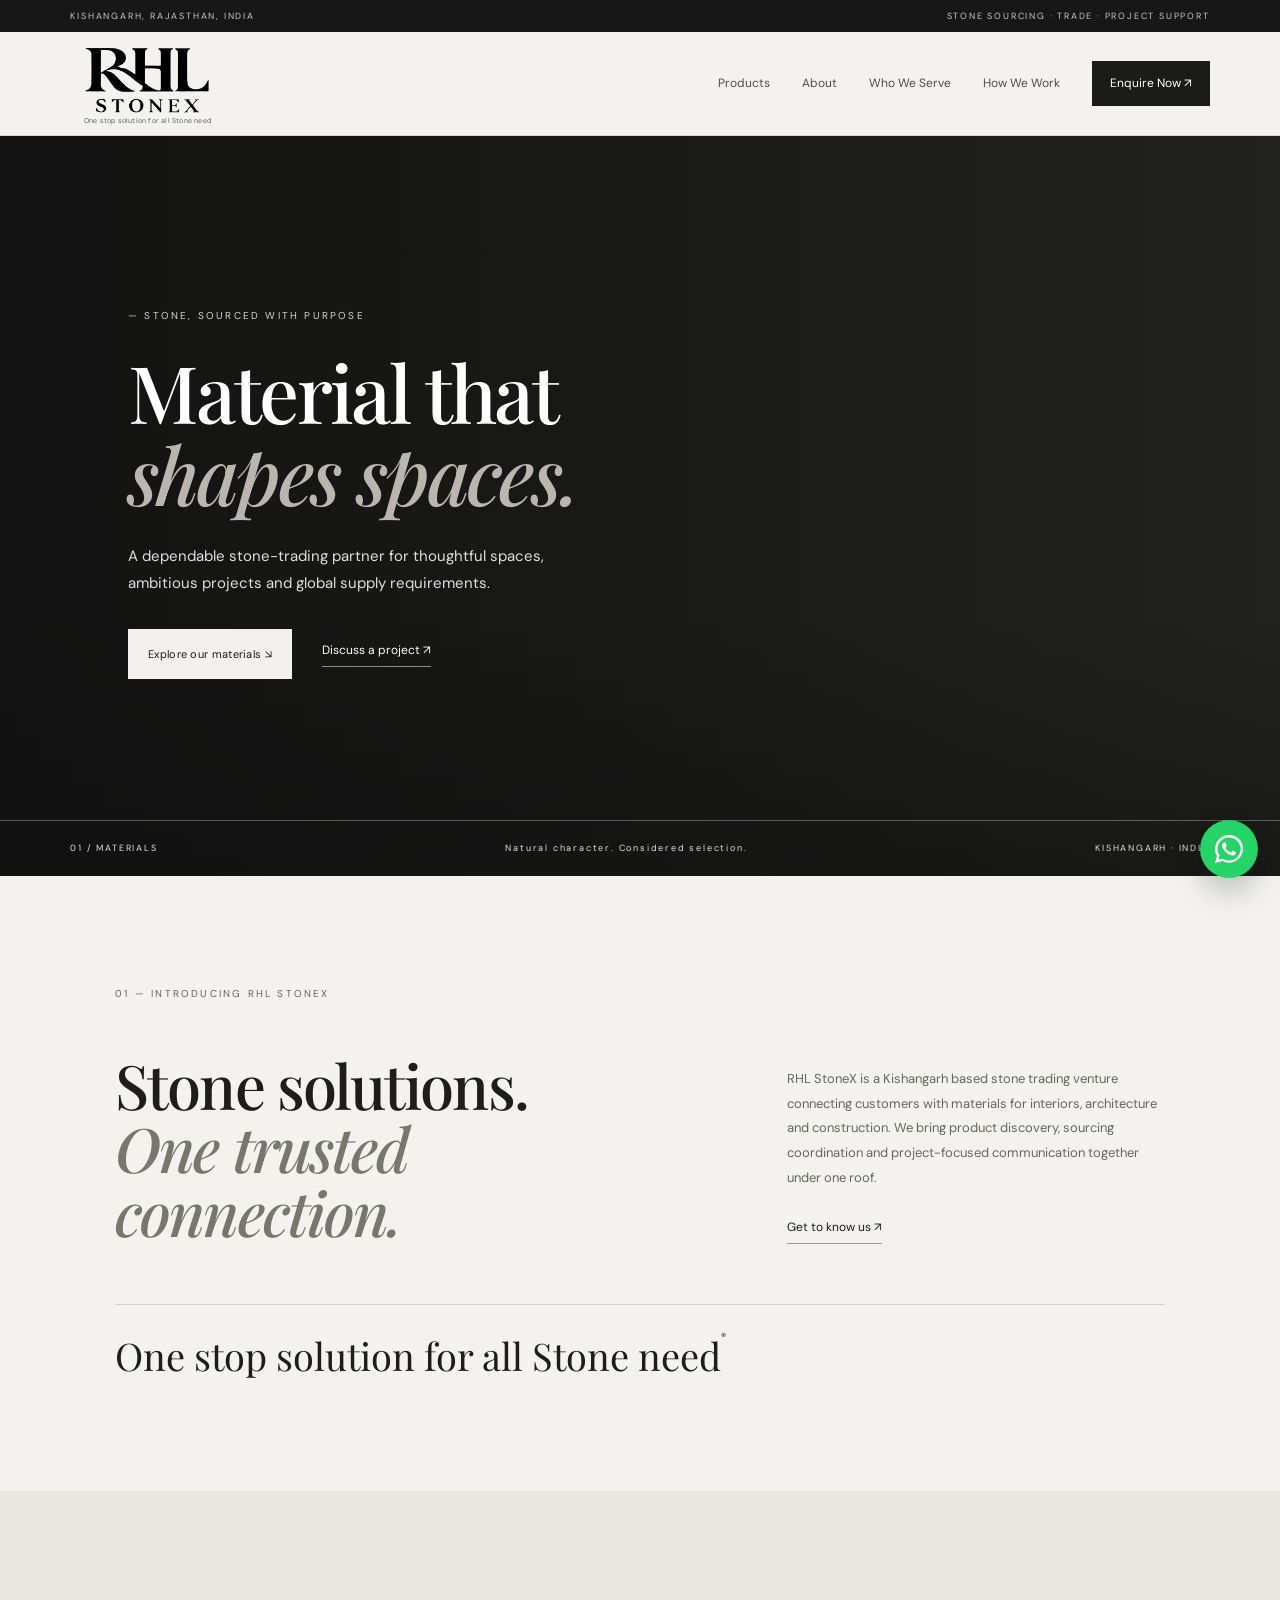
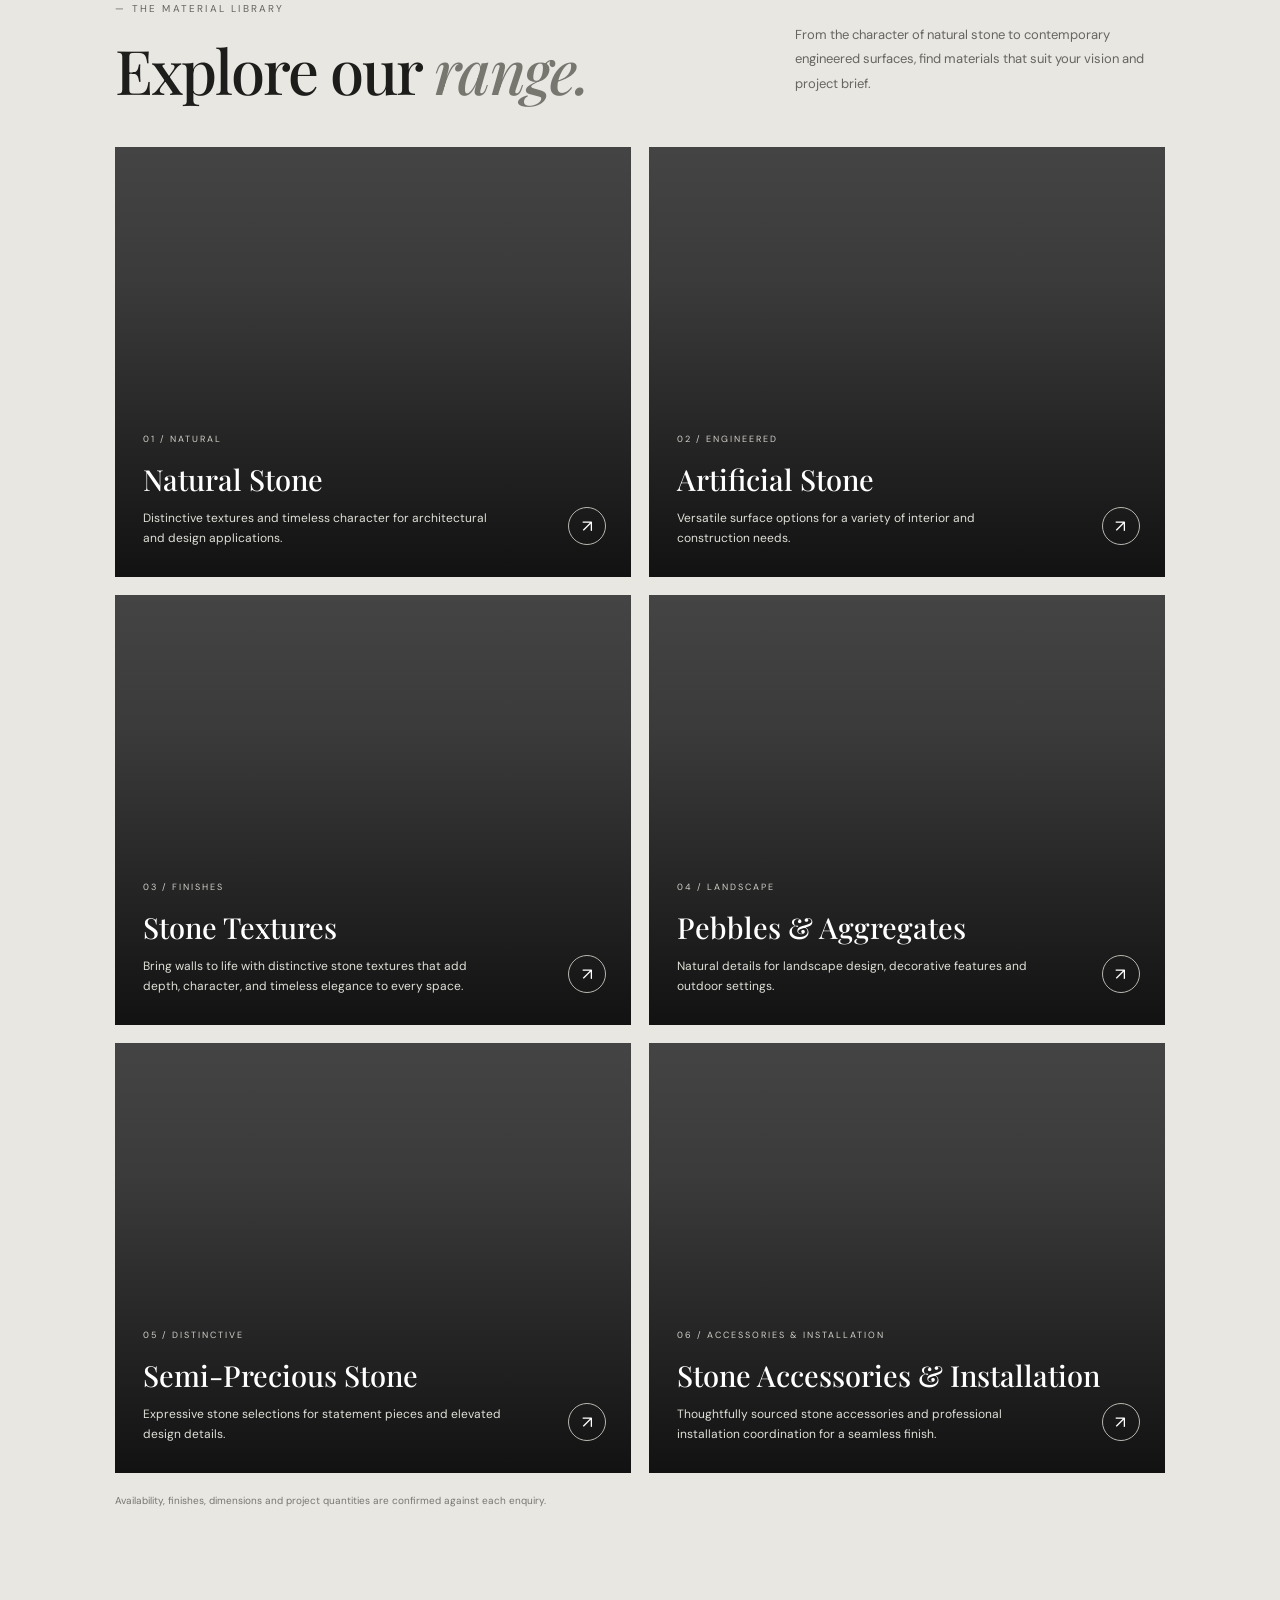
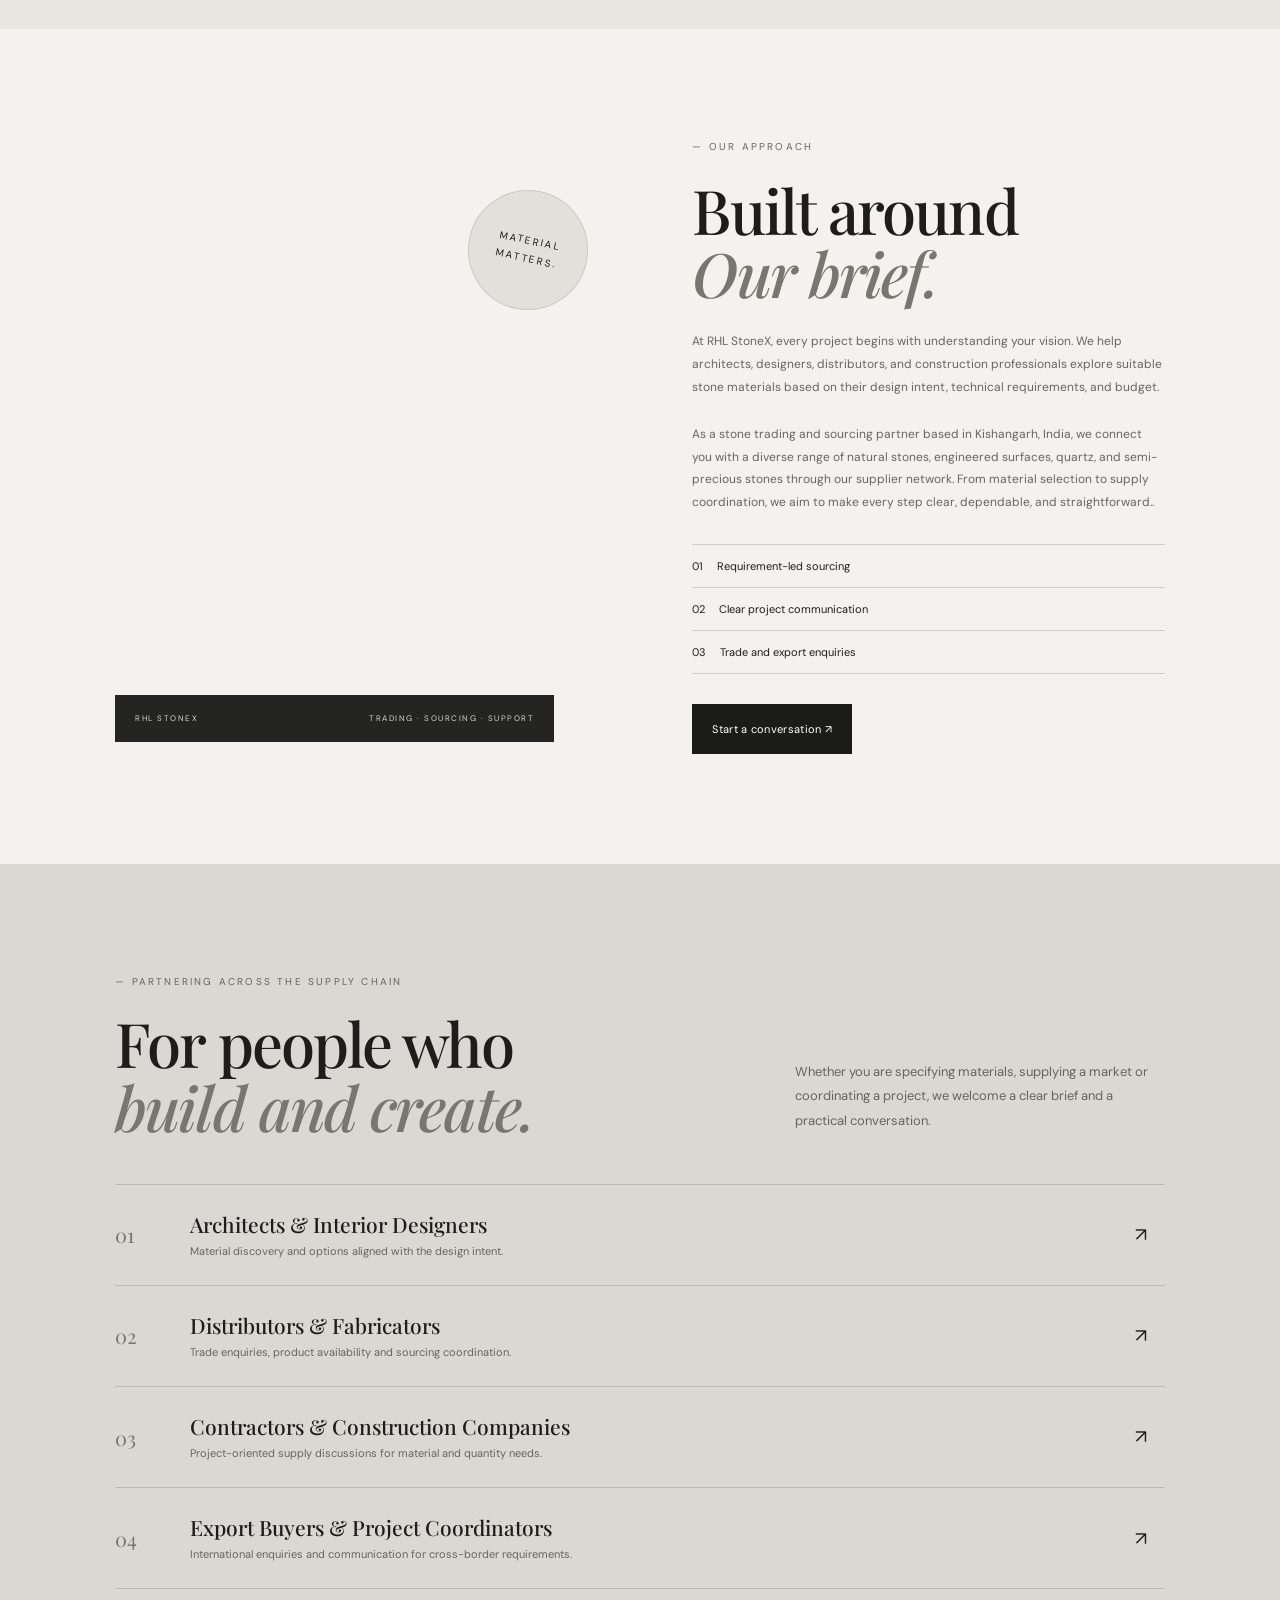
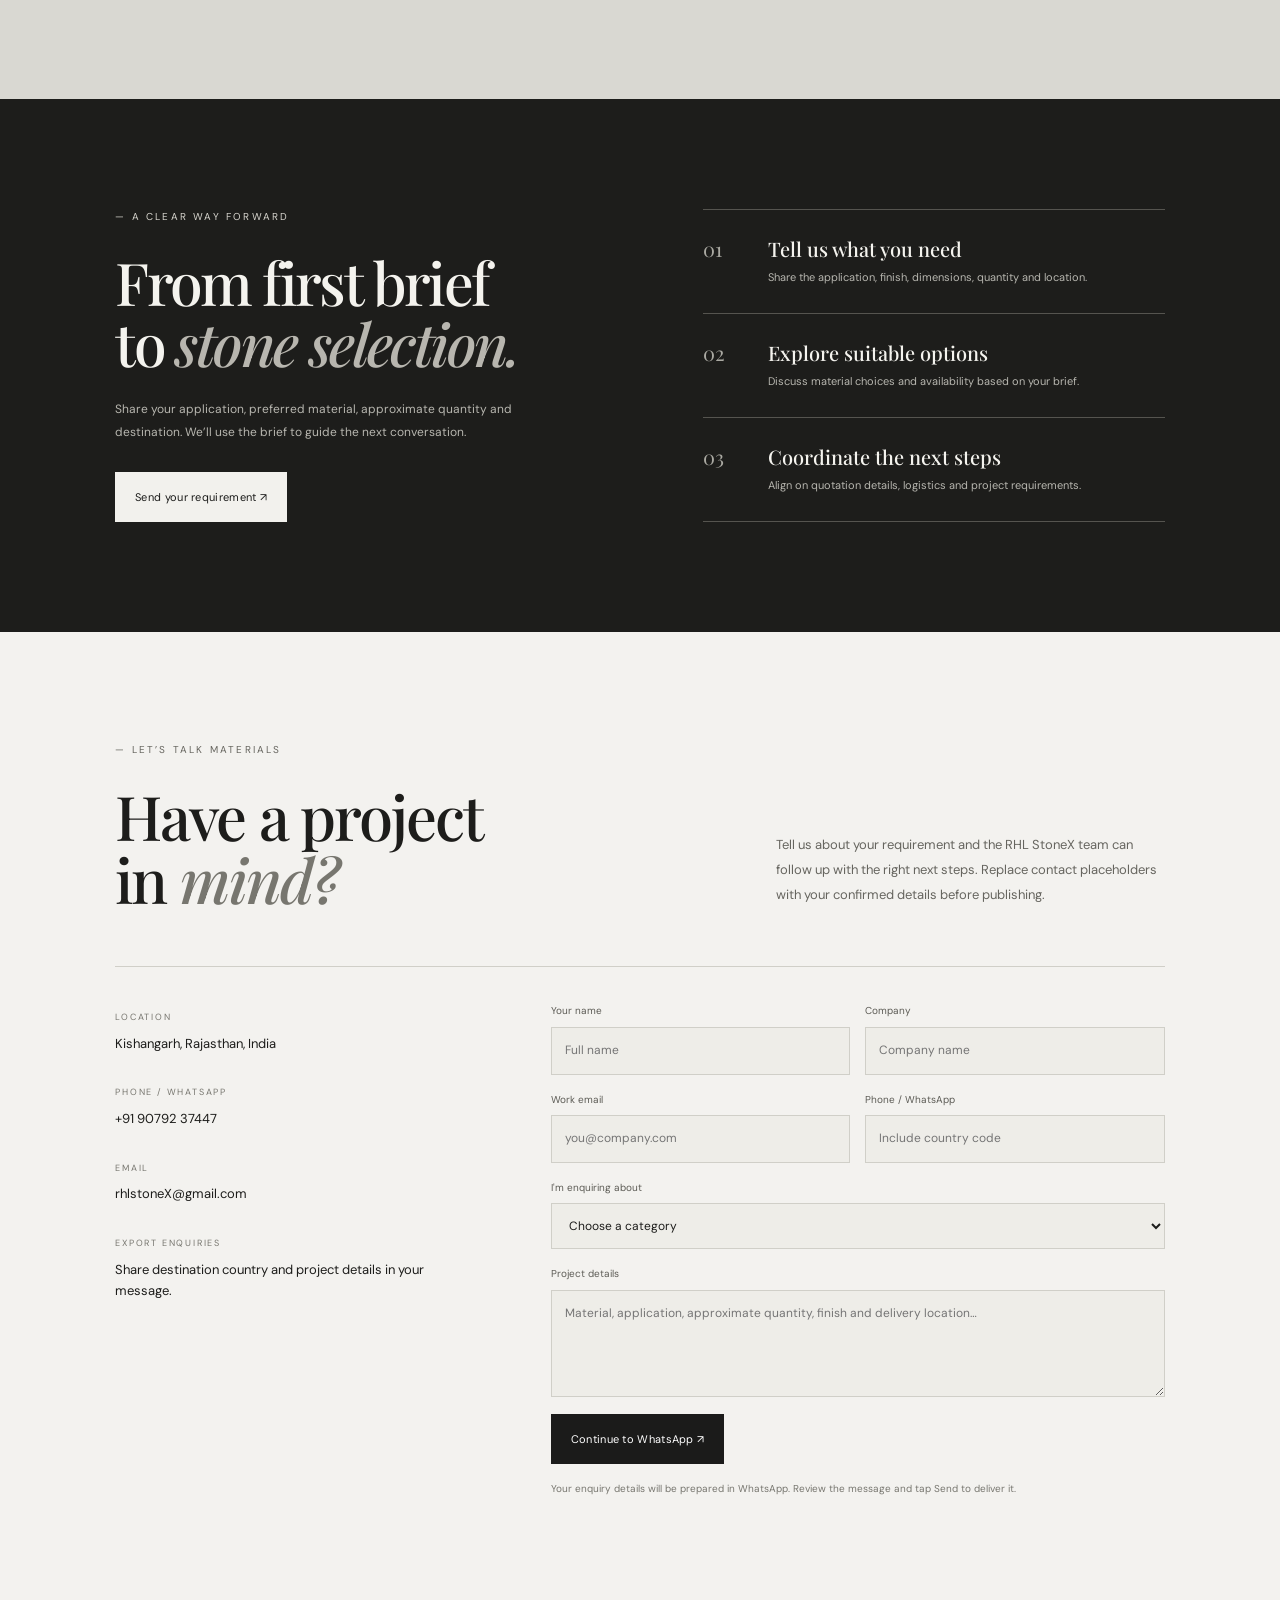
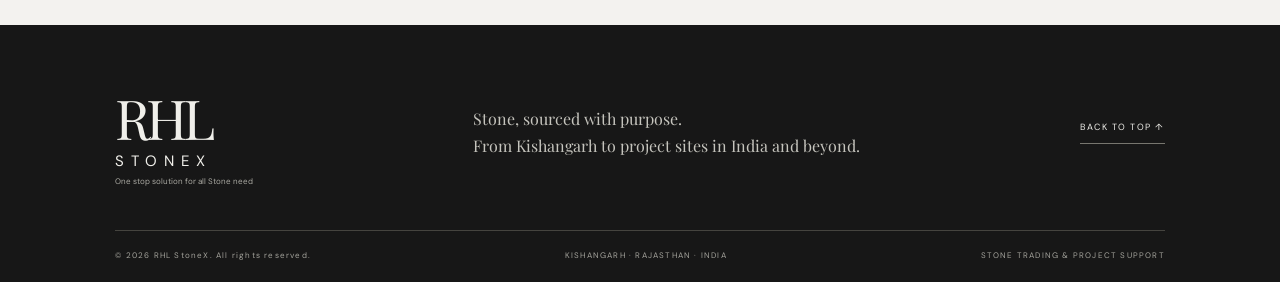
<file: index.html>
<!doctype html>
<html lang="en">

<head>
    <meta charset="utf-8">
    <meta name="viewport" content="width=device-width, initial-scale=1">
    <meta name="theme-color" content="#171717">
    <meta name="description"
        content="RHL StoneX — One stop solution for all Stone need. Stone trading based in Kishangarh, Rajasthan, India.">
    <title>RHL StoneX | One stop solution for all Stone need</title>
    <script>document.documentElement.classList.add('loading-enabled')</script>
    <link rel="preconnect" href="https://fonts.googleapis.com">
    <link rel="preconnect" href="https://fonts.gstatic.com" crossorigin>
    <link
        href="https://fonts.googleapis.com/css2?family=DM+Sans:wght@400;500;600;700&family=Playfair+Display:wght@500;600;700&display=swap"
        rel="stylesheet">
    <link rel="icon" type="image/png" href="rhl_logo.png">
    <link rel="stylesheet" href="styles.css">
</head>

<body>
    <div class="page-loader" role="status" aria-label="Loading RHL StoneX">
        <div class="page-loader-logo">
            <img src="rhl_logo.png" alt="">
            <img src="rhl_logo.png" alt="">
        </div>
    </div>
    <div class="announcement"><span>KISHANGARH, RAJASTHAN, INDIA</span><span>STONE SOURCING · TRADE · PROJECT
            SUPPORT</span></div>
    <header class="header"><a class="brand" href="#home"><img src="rhl_logo.png" alt="RHL StoneX logo"><small>One stop
                solution for all Stone need</small></a>
        <button class="menu" aria-label="Open navigation" aria-expanded="false">☰</button>
        <nav><a href="#products">Products</a><a href="#about">About</a><a href="#markets">Who We Serve</a><a
                href="#process">How We Work</a><a class="navcta" href="#contact">Enquire Now ↗</a></nav>
    </header>
    <main>
        <section class="hero" id="home">
            <div class="hero-bg"></div>
            <div class="hero-shade"></div>
            <div class="hero-copy">
                <p class="eyebrow light">— STONE, SOURCED WITH PURPOSE</p>
                <h1>Material that<br><em>shapes spaces.</em></h1>
                <p>A dependable stone-trading partner for thoughtful spaces, ambitious projects and global supply
                    requirements.</p>
                <div class="actions"><a class="btn lightbtn" href="#products">Explore our materials ↘</a><a
                        class="under lightunder" href="#contact">Discuss a project ↗</a></div>
            </div>
            <div class="hero-foot"><span>01 / MATERIALS</span><span>Natural character. Considered
                    selection.</span><span>KISHANGARH · INDIA</span></div>
        </section>
        <section class="intro pad">
            <p class="eyebrow">01 — INTRODUCING RHL STONEX</p>
            <div class="intro-grid">
                <h2>Stone solutions.<br><em>One trusted connection.</em></h2>
                <div>
                    <p>RHL StoneX is a Kishangarh based stone trading venture connecting customers with materials for
                        interiors, architecture and construction. We bring product discovery, sourcing coordination and
                        project-focused communication together under one roof.</p><a class="under" href="#about">Get to
                        know us ↗</a>
                </div>
            </div>
            <hr>
            <p class="tagline">One stop solution for all Stone need<span>®</span></p>
        </section>
        <section class="products pad" id="products">
            <div class="sectionhead">
                <div>
                    <p class="eyebrow">— THE MATERIAL LIBRARY</p>
                    <h2>Explore our <em>range.</em></h2>
                </div>
                <p>From the character of natural stone to contemporary engineered surfaces, find materials that suit
                    your vision and project brief.</p>
            </div>
            <div class="cards">
                <a class="card" href="products/natural-stone.html" aria-label="Explore Natural Stone">
                    <div class="photo natural"></div>
                    <div class="overlay"></div>
                    <div class="cardcopy"><small>01 / NATURAL</small>
                        <h3>Natural Stone</h3>
                        <p>Distinctive textures and timeless character for architectural and design applications.</p><span
                            class="card-arrow" aria-hidden="true">↗</span>
                    </div>
                </a>
                <a class="card" href="products/artificial-stone.html" aria-label="Explore Artificial Stone">
                    <div class="photo artificial"></div>
                    <div class="overlay"></div>
                    <div class="cardcopy"><small>02 / ENGINEERED</small>
                        <h3>Artificial Stone</h3>
                        <p>Versatile surface options for a variety of interior and construction needs.</p><span
                            class="card-arrow" aria-hidden="true">↗</span>
                    </div>
                </a>
                <a class="card" href="products/stone-textures.html" aria-label="Explore Stone Textures">
                    <div class="photo quartz"></div>
                    <div class="overlay"></div>
                    <div class="cardcopy"><small>03 / FINISHES</small>
                        <h3>Stone Textures</h3>
                        <p>Bring walls to life with distinctive stone textures that add depth, character, and timeless
                            elegance to every space.</p><span class="card-arrow" aria-hidden="true">↗</span>
                    </div>
                </a>
                <a class="card" href="products/pebbles-aggregates.html" aria-label="Explore Pebbles and Aggregates">
                    <div class="photo pebbles"></div>
                    <div class="overlay"></div>
                    <div class="cardcopy"><small>04 / LANDSCAPE</small>
                        <h3>Pebbles & Aggregates</h3>
                        <p>Natural details for landscape design, decorative features and outdoor settings.</p><span
                            class="card-arrow" aria-hidden="true">↗</span>
                    </div>
                </a>
                <a class="card" href="products/semi-precious-stone.html" aria-label="Explore Semi-Precious Stone">
                    <div class="photo semi"></div>
                    <div class="overlay"></div>
                    <div class="cardcopy"><small>05 / DISTINCTIVE</small>
                        <h3>Semi-Precious Stone</h3>
                        <p>Expressive stone selections for statement pieces and elevated design details.</p><span
                            class="card-arrow" aria-hidden="true">↗</span>
                    </div>
                </a>
                <a class="card" href="products/stone-accessories-installation.html"
                    aria-label="Explore Stone Accessories and Installation">
                    <div class="photo texture"></div>
                    <div class="overlay"></div>
                    <div class="cardcopy"><small>06 / ACCESSORIES & INSTALLATION</small>
                        <h3>Stone Accessories & Installation</h3>
                        <p>Thoughtfully sourced stone accessories and professional installation coordination for a
                            seamless finish.</p><span class="card-arrow" aria-hidden="true">↗</span>
                    </div>
                </a>
            </div>
            <p class="note">Availability, finishes, dimensions and project quantities are confirmed against each
                enquiry.</p>
        </section>
        <section class="about pad" id="about">
            <div class="aboutvisual">
                <div class="aboutphoto"></div>
                <div class="caption">RHL STONEX <span>TRADING · SOURCING · SUPPORT</span></div>
                <div class="stamp">MATERIAL<br>MATTERS.</div>
            </div>
            <div class="aboutcopy">
                <p class="eyebrow">— OUR APPROACH</p>
                <h2>Built around<br><em>Our brief.</em></h2>
                <p>At RHL StoneX, every project begins with understanding your vision. We help architects, designers,
                    distributors, and construction professionals explore suitable stone materials based on their design
                    intent, technical requirements, and budget.</p>
                <p>As a stone trading and sourcing partner based in Kishangarh, India, we connect you with a diverse
                    range of natural stones, engineered surfaces, quartz, and semi-precious stones through our supplier
                    network. From material selection to supply coordination, we aim to make every step clear,
                    dependable, and straightforward..</p>
                <div class="values">
                    <p>01　 Requirement-led sourcing</p>
                    <p>02　 Clear project communication</p>
                    <p>03　 Trade and export enquiries</p>
                </div><a class="btn darkbtn" href="#contact">Start a conversation ↗</a>
            </div>
        </section>
        <section class="markets pad" id="markets">
            <div class="sectionhead">
                <div>
                    <p class="eyebrow">— PARTNERING ACROSS THE SUPPLY CHAIN</p>
                    <h2>For people who<br><em>build and create.</em></h2>
                </div>
                <p>Whether you are specifying materials, supplying a market or coordinating a project, we welcome a
                    clear brief and a practical conversation.</p>
            </div>
            <div class="marketlist">
                <div><span>01</span>
                    <section>
                        <h3>Architects & Interior Designers</h3>
                        <p>Material discovery and options aligned with the design intent.</p>
                    </section><b>↗</b>
                </div>
                <div><span>02</span>
                    <section>
                        <h3>Distributors & Fabricators</h3>
                        <p>Trade enquiries, product availability and sourcing coordination.</p>
                    </section><b>↗</b>
                </div>
                <div><span>03</span>
                    <section>
                        <h3>Contractors & Construction Companies</h3>
                        <p>Project-oriented supply discussions for material and quantity needs.</p>
                    </section><b>↗</b>
                </div>
                <div><span>04</span>
                    <section>
                        <h3>Export Buyers & Project Coordinators</h3>
                        <p>International enquiries and communication for cross-border requirements.</p>
                    </section><b>↗</b>
                </div>
            </div>
        </section>
        <section class="process pad" id="process">
            <div>
                <p class="eyebrow light">— A CLEAR WAY FORWARD</p>
                <h2>From first brief<br>to <em>stone selection.</em></h2>
                <p>Share your application, preferred material, approximate quantity and destination. We’ll use the brief
                    to guide the next conversation.</p><a class="btn lightbtn" href="#contact">Send your requirement
                    ↗</a>
            </div>
            <div class="steps">
                <article><span>01</span>
                    <section>
                        <h3>Tell us what you need</h3>
                        <p>Share the application, finish, dimensions, quantity and location.</p>
                    </section>
                </article>
                <article><span>02</span>
                    <section>
                        <h3>Explore suitable options</h3>
                        <p>Discuss material choices and availability based on your brief.</p>
                    </section>
                </article>
                <article><span>03</span>
                    <section>
                        <h3>Coordinate the next steps</h3>
                        <p>Align on quotation details, logistics and project requirements.</p>
                    </section>
                </article>
            </div>
        </section>
        <section class="contact pad" id="contact">
            <div class="contacthead">
                <div>
                    <p class="eyebrow">— LET’S TALK MATERIALS</p>
                    <h2>Have a project<br>in <em>mind?</em></h2>
                </div>
                <p>Tell us about your requirement and the RHL StoneX team can follow up with the right next steps.
                    Replace contact placeholders with your confirmed details before publishing.</p>
            </div>
            <div class="contactgrid">
                <aside>
                    <div><small>LOCATION</small>
                        <p>Kishangarh, Rajasthan, India</p>
                    </div>
                    <div><small>PHONE / WHATSAPP</small>
                        <p><a href="https://wa.me/919079237447?text=Hello%20RHL%20StoneX%2C%20I%20want%20to%20know%20more%20about%20stone%20materials."
                                target="_blank" rel="noopener">+91 90792 37447</a></p>
                    </div>
                    <div><small>EMAIL</small>
                        <p><a href="mailto:rhlstoneX@gmail.com">rhlstoneX@gmail.com</a></p>
                    </div>
                    <div><small>EXPORT ENQUIRIES</small>
                        <p>Share destination country and project details in your message.</p>
                    </div>
                </aside>
                <form id="enquiry">
                    <div class="formrow"><label>Your name<input name="name" maxlength="100" required
                                placeholder="Full name"></label><label>Company<input name="company" maxlength="100"
                                placeholder="Company name"></label></div>
                    <div class="formrow"><label>Work email<input name="email" type="email" maxlength="254" required
                                placeholder="you@company.com"></label><label>Phone / WhatsApp<input name="phone"
                                maxlength="40" placeholder="Include country code"></label></div><label>I'm enquiring
                        about<select name="interest" required>
                            <option value="">Choose a category</option>
                            <option>Natural stone</option>
                            <option>Artificial stone</option>
                            <option>Stone textures</option>
                            <option>Semi-precious stone</option>
                            <option>Pebbles & aggregates</option>
                            <option>Stone accessories & installation</option>
                            <option>Export / distribution</option>
                            <option>Other / multiple materials</option>
                        </select></label><label>Project details<textarea name="message" rows="4" maxlength="1000"
                            required
                            placeholder="Material, application, approximate quantity, finish and delivery location…"></textarea></label><button
                        class="btn darkbtn" type="submit">Continue to WhatsApp ↗</button>
                    <p class="formnote">Your enquiry details will be prepared in WhatsApp. Review the message and tap
                        Send to deliver it.</p>
                    <p id="status" role="status"></p>
                </form>
            </div>
        </section>
    </main>
    <footer>
        <div class="footmain"><a class="footbrand" href="#home"><strong>RHL</strong><b>STONEX</b><small>One stop
                    solution for all Stone need</small></a>
            <p>Stone, sourced with purpose.<br>From Kishangarh to project sites in India and beyond.</p><a
                href="#home">BACK TO TOP ↑</a>
        </div>
        <div class="footbottom"><span>© <span id="year"></span> RHL StoneX. All rights reserved.</span><span>KISHANGARH
                · RAJASTHAN · INDIA</span><span>STONE TRADING & PROJECT SUPPORT</span></div>
    </footer>
    <a class="whatsapp-float"
        href="https://wa.me/919079237447?text=Hello%20RHL%20StoneX%2C%20I%20need%20help%20with%20a%20stone%20requirement."
        target="_blank" rel="noopener" aria-label="Chat on WhatsApp">
        <svg viewBox="0 0 24 24" aria-hidden="true">
            <path
                d="M20.52 3.48A11.78 11.78 0 0 0 12.04 0C5.46 0 .09 5.37.09 11.95c0 2.1.55 4.15 1.6 5.96L0 24l6.25-1.64a12 12 0 0 0 5.79 1.47h.01c6.58 0 11.95-5.37 11.95-11.95 0-3.2-1.24-6.21-3.48-8.4Zm-8.48 18.4h-.01a9.9 9.9 0 0 1-5.04-1.38l-.36-.21-3.71.97 1-3.62-.24-.37A9.87 9.87 0 0 1 2.1 11.95c0-5.46 4.45-9.9 9.94-9.9a9.9 9.9 0 0 1 7.02 3.01 9.88 9.88 0 0 1 2.92 7.02c0 5.49-4.45 9.94-9.94 9.94Zm5.46-7.45c-.3-.15-1.77-.87-2.04-.97-.27-.1-.46-.15-.66.15-.2.3-.77.97-.94 1.17-.17.2-.35.22-.65.08-.3-.15-1.27-.47-2.42-1.49-.89-.8-1.49-1.79-1.67-2.09-.17-.3-.02-.46.13-.61.13-.13.3-.35.45-.52.15-.17.2-.3.3-.5.1-.2.05-.37-.02-.52-.08-.15-.66-1.58-.9-2.17-.24-.58-.48-.5-.66-.51l-.56-.01c-.2 0-.52.07-.79.35-.27.28-1.03 1.01-1.03 2.46s1.06 2.85 1.2 3.05c.15.2 2.08 3.18 5.04 4.46.7.3 1.25.48 1.67.62.7.22 1.34.19 1.85.12.56-.08 1.77-.72 2.01-1.42.25-.7.25-1.3.17-1.42-.08-.12-.27-.2-.57-.35Z" />
        </svg>
    </a>
    <script src="script.js"></script>
</body>

</html>
</file>
<file: styles.css>
* {
    box-sizing: border-box
}

html {
    scroll-behavior: smooth;
    scroll-padding-top: 90px
}

body {
    margin: 0;
    background: #f3f2ef;
    color: #1d1d1b;
    font: 15px/1.65 "DM Sans", Arial, sans-serif
}

.loading-enabled body {
    overflow: hidden
}

.page-loader {
    position: fixed;
    inset: 0;
    z-index: 1000;
    display: grid;
    place-items: center;
    background: #f3f2ef;
    opacity: 1;
    visibility: visible;
    transition: opacity .45s ease, visibility .45s ease
}

.page-loader.is-hidden {
    opacity: 0;
    visibility: hidden
}

.page-loader-logo {
    position: relative;
    width: min(230px, 52vw);
    aspect-ratio: 964 / 524
}

.page-loader-logo img {
    position: absolute;
    inset: 0;
    display: block;
    width: 100%;
    height: 100%;
    object-fit: contain
}

.page-loader-logo img:first-child {
    opacity: .18
}

.page-loader-logo img:last-child {
    clip-path: inset(100% 0 0);
    animation: logo-fill 1.1s ease-out forwards
}

@keyframes logo-fill {
    to {
        clip-path: inset(0 0 0)
    }
}

@media (prefers-reduced-motion: reduce) {
    .page-loader-logo img:last-child {
        animation-duration: .01ms
    }

    .page-loader {
        transition-duration: .01ms
    }
}

a {
    color: inherit;
    text-decoration: none
}

button,
input,
textarea,
select {
    font: inherit
}

.announcement {
    height: 32px;
    background: #171717;
    color: #c9c8c4;
    display: flex;
    align-items: center;
    justify-content: space-between;
    padding: 0 5.5%;
    font-size: 9px;
    letter-spacing: 1.8px
}

.header {
    height: 104px;
    padding: 12px 5.5%;
    display: flex;
    align-items: center;
    justify-content: space-between;
    background: #f3f2ef;
    position: sticky;
    top: 0;
    z-index: 10;
    border-bottom: 1px solid #d9d8d3
}

.brand {
    display: flex;
    flex-direction: column;
    align-items: center;
    width: 154px;
    line-height: 1
}

.brand img {
    display: block;
    width: 128px;
    height: auto;
    margin-bottom: 4px
}

.brand small {
    font-size: 7px;
    letter-spacing: .2px;
    margin-top: 0;
    color: #5e5d58
}

.header nav {
    display: flex;
    align-items: center;
    gap: 32px;
    font-size: 12px
}

.header nav>a:not(.navcta) {
    color: #4e4d49
}

.navcta {
    background: #1b1b1a;
    color: white;
    padding: 13px 18px
}

.menu {
    display: none;
    border: 0;
    background: none;
    font-size: 25px
}

.hero {
    height: min(740px, calc(100vh - 136px));
    min-height: 590px;
    background: #242422;
    position: relative;
    color: white;
    display: flex;
    align-items: center;
    overflow: hidden
}

.product-banner {
    min-height: 530px;
    background-color: #242422;
    background-size: cover;
    background-position: center;
    position: relative;
    color: white;
    display: flex;
    align-items: end;
    overflow: hidden
}

.product-banner::before {
    content: "";
    position: absolute;
    inset: 0;
    background: linear-gradient(90deg, #0f0f0fd1, #0f0f0f89 48%, #0f0f0f1f), linear-gradient(0deg, #0f0f0f99, transparent 70%)
}

.product-banner-copy {
    position: relative;
    z-index: 1;
    width: min(760px, 80%);
    margin: 0 0 55px 10%
}

.product-banner h1 {
    font: 500 clamp(42px, 5.4vw, 72px)/1.08 "Playfair Display", Georgia, serif;
    letter-spacing: -2px;
    margin: 0
}

.product-banner-copy>p:not(.eyebrow) {
    max-width: 520px;
    color: #e0dfd9;
    margin: 22px 0 25px
}

.product-banner .eyebrow {
    color: #d7d5ce;
    margin-bottom: 20px
}

.hero-bg {
    position: absolute;
    inset: 0;
    background: url("https://images.unsplash.com/photo-1600607687939-ce8a6c25118c?auto=format&fit=crop&w=2200&q=85") center 56%/cover;
    filter: grayscale(20%);
    transform: scale(1.02)
}

.hero-shade {
    position: absolute;
    inset: 0;
    background: linear-gradient(90deg, #0f0f0fd1, #0f0f0f89 48%, #0f0f0f1f), linear-gradient(0deg, #0f0f0f80, transparent 35%)
}

.hero-copy {
    position: relative;
    z-index: 1;
    width: min(760px, 80%);
    margin-left: 10%;
    margin-top: -25px
}

.eyebrow {
    font-size: 10px;
    letter-spacing: 2.2px;
    text-transform: uppercase;
    color: #65645e;
    margin: 0 0 25px
}

.eyebrow.light {
    color: #d7d5ce
}

.hero h1,
h2 {
    font: 500 clamp(46px, 6.2vw, 88px)/1.04 "Playfair Display", Georgia, serif;
    letter-spacing: -2.6px;
    margin: 0
}

.hero h1 em,
h2 em {
    font-weight: 500;
    color: #b8b6af
}

.hero-copy>p:not(.eyebrow) {
    max-width: 465px;
    color: #e0dfd9;
    font-size: 15px;
    margin: 28px 0 32px;
    line-height: 1.8
}

.actions {
    display: flex;
    align-items: center;
    gap: 30px
}

.btn {
    display: inline-flex;
    align-items: center;
    justify-content: center;
    padding: 15px 19px;
    font-size: 11px;
    letter-spacing: .3px;
    border: 1px solid transparent;
    cursor: pointer
}

.lightbtn {
    background: #f2f1ed;
    color: #1b1b1a
}

.darkbtn {
    background: #1b1b1a;
    color: white
}

.under {
    display: inline-block;
    font-size: 12px;
    border-bottom: 1px solid #99978f;
    padding-bottom: 5px
}

.lightunder {
    color: white;
    border-color: #8d8b84
}

.hero-foot {
    position: absolute;
    bottom: 0;
    left: 0;
    right: 0;
    display: flex;
    justify-content: space-between;
    padding: 20px 5.5%;
    font-size: 9px;
    letter-spacing: 1.8px;
    color: #e4e2dc;
    border-top: 1px solid #ffffff4a
}

.pad {
    padding: 110px 9%
}

.intro {
    background: #f3f2ef
}

.intro>.eyebrow {
    margin-bottom: 50px
}

.intro-grid {
    display: grid;
    grid-template-columns: 1.2fr .8fr;
    gap: 10%;
    align-items: end
}

.intro h2,
.sectionhead h2,
.about h2,
.contact h2 {
    font-size: clamp(40px, 4.8vw, 66px);
    letter-spacing: -1.9px
}

.intro h2 em,
.sectionhead h2 em,
.about h2 em,
.contact h2 em {
    color: #77766f
}

.intro-grid p,
.sectionhead>p,
.aboutcopy>p:not(.eyebrow),
.contacthead>p {
    color: #66655f;
    line-height: 1.9;
    font-size: 13px;
    margin: 0 0 24px
}

.intro hr {
    border: 0;
    border-top: 1px solid #d3d2cc;
    margin: 60px 0 25px
}

.tagline {
    font: clamp(22px, 3vw, 38px) "Playfair Display", Georgia, serif;
    margin: 0
}

.tagline span {
    font: 10px "DM Sans", sans-serif;
    vertical-align: top
}

.products {
    background: #e8e7e2
}

.material-intro {
    display: grid;
    grid-template-columns: 1fr 1fr;
    gap: 10%;
    align-items: center;
    background: #f3f2ef
}

.material-intro .eyebrow {
    margin-bottom: 22px
}

.material-intro h2 {
    font-size: clamp(40px, 4.8vw, 66px);
    letter-spacing: -1.9px
}

.material-intro h2 em {
    color: #77766f
}

.material-intro-copy>p:not(.eyebrow) {
    color: #66655f;
    line-height: 1.9;
    font-size: 13px;
    margin: 0 0 17px
}

.material-intro-copy>p:last-child {
    margin-bottom: 0
}

.material-intro-image {
    margin: 0;
    min-width: 0
}

.material-intro-image img {
    display: block;
    width: 100%;
    height: 330px;
    object-fit: cover
}

.material-intro-image figcaption,
.material-category-image figcaption {
    color: #77766f;
    font-size: 9px;
    line-height: 1.6;
    padding-top: 7px
}

.material-intro-image figcaption a,
.material-category-image figcaption a {
    text-decoration: underline;
    text-underline-offset: 2px
}

.material-categories {
    background: #e8e7e2
}

.material-category-grid {
    display: grid;
    grid-template-columns: repeat(2, minmax(0, 1fr));
    gap: 16px
}

.material-category {
    display: grid;
    grid-template-columns: 42px 1fr;
    column-gap: 15px;
    align-content: start;
    min-height: 245px;
    padding: 28px;
    background: #f3f2ef;
    border: 1px solid #d5d4ce
}

.material-category-image {
    grid-column: 1 / -1;
    margin: -28px -28px 20px
}

.material-category-image img {
    display: block;
    width: 100%;
    height: 200px;
    object-fit: cover;
    background: #d5d4ce
}

.material-category-image figcaption {
    padding: 7px 12px 0
}

.material-category-number {
    grid-row: auto;
    color: #85837c;
    font-size: 10px;
    letter-spacing: 1.3px;
    padding-top: 3px
}

.material-category small {
    font-size: 9px;
    letter-spacing: 1.6px;
    color: #77766f
}

.material-category h3 {
    font: 500 29px/1.2 "Playfair Display", Georgia, serif;
    margin: 8px 0 14px
}

.material-category>p,
.material-category>a {
    grid-column: 2;
    margin: 0
}

.material-category>p {
    color: #66655f;
    font-size: 12px;
    line-height: 1.8
}

.material-category>a {
    justify-self: start;
    margin-top: 19px;
    padding-bottom: 4px;
    border-bottom: 1px solid #aaa8a1;
    font-size: 10px;
    letter-spacing: .2px
}

.material-category>a:focus-visible {
    outline: 2px solid #1d1d1b;
    outline-offset: 4px
}

.material-category-wide {
    grid-column: 1 / -1;
    min-height: 210px
}

.sectionhead {
    display: flex;
    justify-content: space-between;
    align-items: end;
    gap: 8%;
    margin-bottom: 45px
}

.sectionhead>p {
    max-width: 370px;
    margin: 0 0 5px
}

.sectionhead .eyebrow {
    margin-bottom: 20px
}

.cards {
    display: grid;
    grid-template-columns: repeat(2, minmax(0, 1fr));
    gap: 18px
}

.card {
    height: 430px;
    position: relative;
    overflow: hidden;
    background: #444
}

.photo {
    position: absolute;
    inset: 0;
    background-size: cover;
    background-position: center;
    filter: grayscale(50%);
    transition: transform .2s, filter .2s ease
}

.card:hover .photo {
    transform: scale(1.05);
    filter: grayscale(5%)
}

.natural {
    background-image: url("https://images.unsplash.com/photo-1600607687920-4e2a09cf159d?auto=format&fit=crop&w=1200&q=80")
}

.artificial {
    background-image: url("https://images.unsplash.com/photo-1600566753086-00f18fb6b3ea?auto=format&fit=crop&w=1200&q=80")
}

.quartz {
    background-image: url("https://images.unsplash.com/photo-1600607687644-c7171b42498f?auto=format&fit=crop&w=1200&q=80")
}

.pebbles {
    background-image: url("https://images.unsplash.com/photo-1518531933037-91b2f5f229cc?auto=format&fit=crop&w=1200&q=80")
}

.semi {
    background-image: url("https://images.unsplash.com/photo-1618221195710-dd6b41faaea6?auto=format&fit=crop&w=1200&q=80")
}

.texture {
    background-image: url("https://images.unsplash.com/photo-1600210492486-724fe5c67fb0?auto=format&fit=crop&w=1200&q=80")
}

.overlay {
    position: absolute;
    inset: 0;
    background: linear-gradient(0deg, #0e0e0eed, #0e0e0e2e 68%, transparent)
}

.cardcopy {
    position: absolute;
    left: 28px;
    right: 25px;
    bottom: 28px;
    color: white
}

.cardcopy small {
    font-size: 9px;
    letter-spacing: 2px;
    color: #d2d0c8
}

.cardcopy h3 {
    font: 500 29px "Playfair Display", Georgia, serif;
    margin: 10px 0
}

.cardcopy p {
    font-size: 12px;
    line-height: 1.7;
    color: #e0dfd8;
    max-width: 360px;
    margin: 0 50px 0 0
}

.card-arrow {
    position: absolute;
    right: 0;
    bottom: 4px;
    border: 1px solid #b9b7b0;
    width: 38px;
    height: 38px;
    border-radius: 50%;
    display: grid;
    place-items: center;
    font-size: 17px
}

.card:focus-visible {
    outline: 3px solid #b8b6af;
    outline-offset: 3px
}

.note {
    font-size: 10px;
    color: #77766f;
    margin-top: 20px
}

.about {
    display: grid;
    grid-template-columns: 1fr 1fr;
    gap: 10%;
    align-items: center;
    background: #f3f2ef
}

.aboutvisual {
    position: relative;
    min-height: 590px
}

.aboutphoto {
    position: absolute;
    inset: 0 7% 5% 0;
    background: url("https://images.unsplash.com/photo-1600607687939-ce8a6c25118c?auto=format&fit=crop&w=1100&q=85") center/cover;
    filter: grayscale(10%)
}

.caption {
    position: absolute;
    left: 0;
    right: 7%;
    bottom: 0;
    background: #242422;
    color: #d7d6cf;
    display: flex;
    justify-content: space-between;
    padding: 17px 20px;
    font-size: 8px;
    letter-spacing: 1.5px
}

.stamp {
    position: absolute;
    right: 0;
    top: 38px;
    background: #e1e0da;
    border: 1px solid #c9c8c1;
    border-radius: 50%;
    width: 120px;
    height: 120px;
    display: grid;
    place-content: center;
    text-align: center;
    font-size: 10px;
    letter-spacing: 2px;
    line-height: 1.8;
    transform: rotate(12deg)
}

.aboutcopy .eyebrow {
    margin-bottom: 22px
}

.aboutcopy h2 {
    margin-bottom: 25px
}

.aboutcopy>p:not(.eyebrow) {
    font-size: 12px
}

.values {
    border-top: 1px solid #d0cfc8;
    margin: 30px 0
}

.values p {
    padding: 12px 0;
    border-bottom: 1px solid #d0cfc8;
    font-size: 11px;
    margin: 0
}

.markets {
    background: #d9d8d2
}

.marketlist {
    border-top: 1px solid #b9b8b1
}

.marketlist>div {
    display: grid;
    grid-template-columns: 55px 1fr 30px;
    gap: 20px;
    align-items: center;
    padding: 25px 0;
    border-bottom: 1px solid #b9b8b1
}

.marketlist>div>span {
    font: 20px "Playfair Display", serif;
    color: #77766f
}

.marketlist h3 {
    font: 500 21px "Playfair Display", serif;
    margin: 0 0 4px
}

.marketlist p {
    font-size: 11px;
    color: #66655f;
    margin: 0
}

.marketlist b {
    font-size: 19px;
    font-weight: 400
}

.process {
    background: #1d1d1b;
    color: #f4f3ee;
    display: grid;
    grid-template-columns: 1fr 1fr;
    gap: 12%;
    align-items: center
}

.process h2 {
    font-size: clamp(42px, 4.6vw, 64px);
    margin-bottom: 25px
}

.process>div:first-child>p:not(.eyebrow) {
    max-width: 420px;
    color: #b7b6af;
    font-size: 12px;
    line-height: 1.9;
    margin: 0 0 28px
}

.steps {
    border-top: 1px solid #55544f
}

.steps article {
    display: grid;
    grid-template-columns: 45px 1fr;
    gap: 20px;
    padding: 25px 0;
    border-bottom: 1px solid #55544f
}

.steps article>span {
    font: 20px "Playfair Display", serif;
    color: #aaa9a2
}

.steps h3 {
    font: 500 20px "Playfair Display", serif;
    margin: 0 0 6px
}

.steps p {
    font-size: 11px;
    color: #b7b6af;
    line-height: 1.8;
    margin: 0
}

.contact {
    background: #f3f2ef
}

.contacthead {
    display: grid;
    grid-template-columns: 1fr .7fr;
    gap: 10%;
    align-items: end;
    margin-bottom: 55px
}

.contacthead>p {
    max-width: 430px;
    margin-bottom: 4px
}

.contactgrid {
    display: grid;
    grid-template-columns: .7fr 1.3fr;
    gap: 10%;
    border-top: 1px solid #d0cfc8;
    padding-top: 36px
}

.contactgrid aside {
    display: flex;
    flex-direction: column;
    gap: 24px
}

.contactgrid aside small {
    font-size: 9px;
    letter-spacing: 1.8px;
    color: #77766f
}

.contactgrid aside p {
    margin: 5px 0 0;
    font-size: 13px
}

.contact form {
    display: flex;
    flex-direction: column;
    gap: 17px
}

.formrow {
    display: grid;
    grid-template-columns: 1fr 1fr;
    gap: 15px
}

.contact label {
    display: flex;
    flex-direction: column;
    gap: 7px;
    font-size: 10px;
    color: #5c5b55
}

.contact input,
.contact textarea,
.contact select {
    width: 100%;
    border: 1px solid #d0cfc8;
    background: #eeede8;
    padding: 13px;
    color: #1d1d1b;
    outline: none;
    font-size: 12px;
    border-radius: 0
}

.contact input:focus,
.contact textarea:focus,
.contact select:focus {
    border-color: #5d5c56
}

.contact textarea {
    resize: vertical
}

.contact form .btn {
    align-self: flex-start
}

.whatsapp-float {
    position: fixed;
    right: 22px;
    bottom: 22px;
    width: 58px;
    height: 58px;
    border-radius: 50%;
    background: #25d366;
    display: grid;
    place-items: center;
    box-shadow: 0 14px 28px rgba(10, 30, 20, .22);
    z-index: 30;
    transition: transform .25s ease, box-shadow .25s ease
}

.whatsapp-float:hover {
    transform: translateY(-3px) scale(1.02);
    box-shadow: 0 18px 34px rgba(10, 30, 20, .28)
}

.whatsapp-float svg {
    width: 28px;
    height: 28px;
    fill: white
}

.formnote,
#status {
    font-size: 10px;
    color: #77766f;
    margin: 0
}

footer {
    background: #171717;
    color: #f0efea;
    padding: 55px 9% 20px
}

.footmain {
    display: flex;
    align-items: center;
    justify-content: space-between;
    padding-bottom: 45px
}

.footbrand {
    display: flex;
    flex-direction: column;
    line-height: 1
}

.footbrand strong {
    font: 55px "Playfair Display", Georgia, serif;
    letter-spacing: -5px
}

.footbrand b {
    font-size: 15px;
    letter-spacing: 7px;
    font-weight: 400
}

.footbrand small {
    font-size: 8px;
    color: #aaa9a2;
    margin-top: 8px
}

.footmain>p {
    font: 16px/1.7 "Playfair Display", Georgia, serif;
    color: #c5c4bd
}

.footmain>a:last-child {
    font-size: 9px;
    letter-spacing: 1.5px;
    border-bottom: 1px solid #77766f;
    padding-bottom: 8px
}

.footbottom {
    border-top: 1px solid #45443f;
    padding-top: 18px;
    display: flex;
    justify-content: space-between;
    gap: 20px;
    font-size: 8px;
    letter-spacing: 1.2px;
    color: #a4a39c
}

@media(max-width:850px) {
    .header nav {
        gap: 15px
    }

    .pad {
        padding: 80px 6%
    }

    .about {
        gap: 7%
    }

    .aboutvisual {
        min-height: 520px
    }

    .process {
        gap: 7%
    }
}

@media(max-width:680px) {
    .announcement {
        padding: 0 5%;
        font-size: 7px;
        letter-spacing: 1px
    }

    .announcement span:last-child {
        display: none
    }

    .header {
        height: 82px;
        padding: 8px 5%
    }

    .brand {
        width: 125px
    }

    .brand svg {
        height: 39px
    }

    .brand svg text {
        font-size: 52px
    }

    .brand>b {
        font-size: 13px;
        letter-spacing: 6px
    }

    .brand small {
        font-size: 6px
    }

    .menu {
        display: block
    }

    .header nav {
        display: none;
        position: absolute;
        top: 81px;
        left: 0;
        right: 0;
        background: #f3f2ef;
        padding: 18px 6% 25px;
        flex-direction: column;
        align-items: stretch;
        gap: 0;
        border-bottom: 1px solid #d0cfc8
    }

    .header nav.open {
        display: flex
    }

    .header nav>a {
        padding: 13px 0;
        border-bottom: 1px solid #e1e0da
    }

    .header nav .navcta {
        padding: 13px;
        margin-top: 12px
    }

    .hero {
        min-height: 620px;
        height: calc(100vh - 114px)
    }

    .hero-copy {
        width: 86%;
        margin: 0 7%
    }

    .hero h1 {
        font-size: clamp(48px, 13vw, 72px)
    }

    .hero-copy>p:not(.eyebrow) {
        font-size: 13px
    }

    .actions {
        align-items: flex-start;
        flex-direction: column;
        gap: 20px
    }

    .hero-foot {
        padding: 14px 5%;
        font-size: 7px;
        letter-spacing: 1px
    }

    .hero-foot span:nth-child(2) {
        display: none
    }

    .product-banner {
        min-height: 470px
    }

    .product-banner-copy {
        width: 88%;
        margin: 0 6% 40px
    }

    .product-banner h1 {
        font-size: clamp(40px, 11vw, 58px)
    }

    .pad {
        padding: 70px 6%
    }

    .intro>.eyebrow {
        margin-bottom: 34px
    }

    .intro-grid,
    .sectionhead,
    .material-intro,
    .about,
    .process,
    .contacthead,
    .contactgrid {
        grid-template-columns: 1fr;
        gap: 26px
    }

    .intro h2,
    .sectionhead h2,
    .material-intro h2,
    .about h2,
    .contact h2 {
        font-size: clamp(40px, 11vw, 58px)
    }

    .intro hr {
        margin: 40px 0 20px
    }

    .tagline {
        font-size: 26px
    }

    .sectionhead {
        display: grid
    }

    .material-category-grid {
        grid-template-columns: 1fr
    }

    .material-category,
    .material-category-wide {
        grid-column: auto;
        min-height: 0;
        padding: 23px
    }

    .material-intro-image img {
        height: 250px
    }

    .material-category-image {
        margin: -23px -23px 17px
    }

    .material-category-image img {
        height: 185px
    }

    .cards {
        grid-template-columns: 1fr;
        gap: 13px
    }

    .card {
        height: 390px
    }

    .cardcopy {
        left: 22px;
        right: 20px;
        bottom: 22px
    }

    .cardcopy h3 {
        font-size: 27px
    }

    .aboutvisual {
        min-height: 460px;
        order: 2
    }

    .aboutcopy {
        order: 1
    }

    .aboutphoto {
        right: 5%
    }

    .caption {
        right: 5%;
        font-size: 7px
    }

    .stamp {
        width: 100px;
        height: 100px
    }

    .marketlist>div {
        grid-template-columns: 35px 1fr 20px;
        gap: 12px;
        padding: 21px 0
    }

    .marketlist h3 {
        font-size: 18px
    }

    .marketlist p {
        font-size: 10px
    }

    .process {
        gap: 40px
    }

    .process h2 {
        font-size: 46px
    }

    .contacthead {
        margin-bottom: 35px
    }

    .contactgrid {
        gap: 40px
    }

    .formrow {
        grid-template-columns: 1fr
    }

    footer {
        padding: 42px 6% 20px
    }

    .footmain {
        display: grid;
        grid-template-columns: 1fr 1fr;
        gap: 25px
    }

    .footmain>p {
        font-size: 14px
    }

    .footmain>a:last-child {
        justify-self: start
    }

    .footbottom {
        flex-direction: column;
        gap: 10px
    }

    .footbottom span:last-child {
        display: none
    }
}

@media(prefers-reduced-motion:reduce) {
    html {
        scroll-behavior: auto
    }

    *,
    *::before,
    *::after {
        transition: none !important
    }
}
</file>
